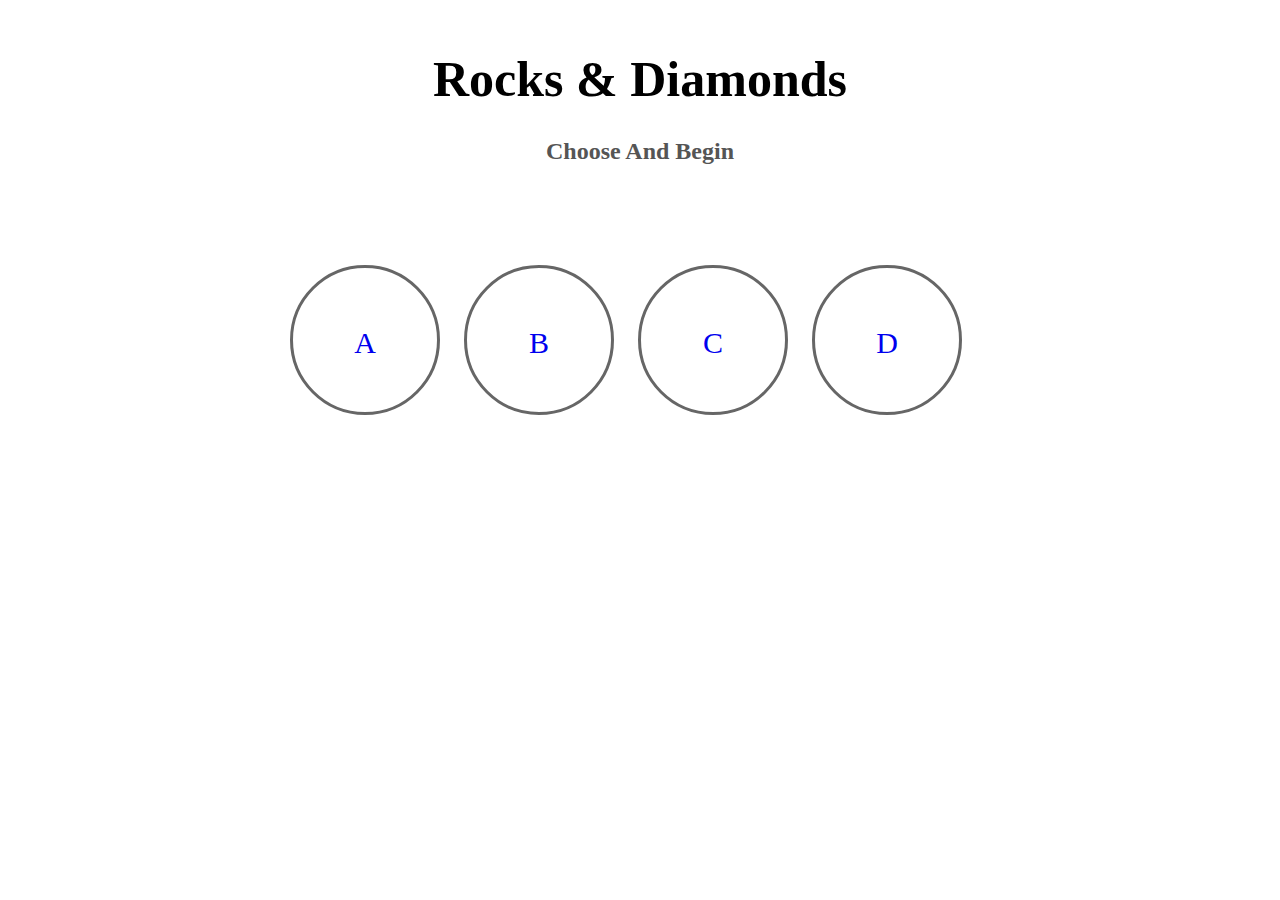
<file: index.html>
<!DOCTYPE html>
<html lang="en">

<head>
    <meta charset="UTF-8">
    <meta name="viewport" content="width=device-width, initial-scale=1.0">
    <meta http-equiv="X-UA-Compatible" content="ie=edge">
    <title>diamond or stone</title>
    <link rel="shortcut icon" href="images/icon.png" type="image/x-icon">
    <link rel="stylesheet" href="css/main.css">
</head>

<body>
    <div class="wrapper">
        <header>
            <h1 class="title"> Rocks & Diamonds</h1>
            <h2 class="tip">Choose And Begin</h2>
        </header>
        <article>
            <ul class="clearfix options">
                <a href="A.html" target="blank">
                    <li>A</li>
                </a>
                <a href="B.html" target="blank">
                    <li>B</li>
                </a>
                <a href="C.html" target="blank">
                    <li>C</li>
                </a>
                <a href="D.html" target="blank">
                    <li>D</li>
                </a>
            </ul>
        </article>
    </div>

</body>

</html>
</file>
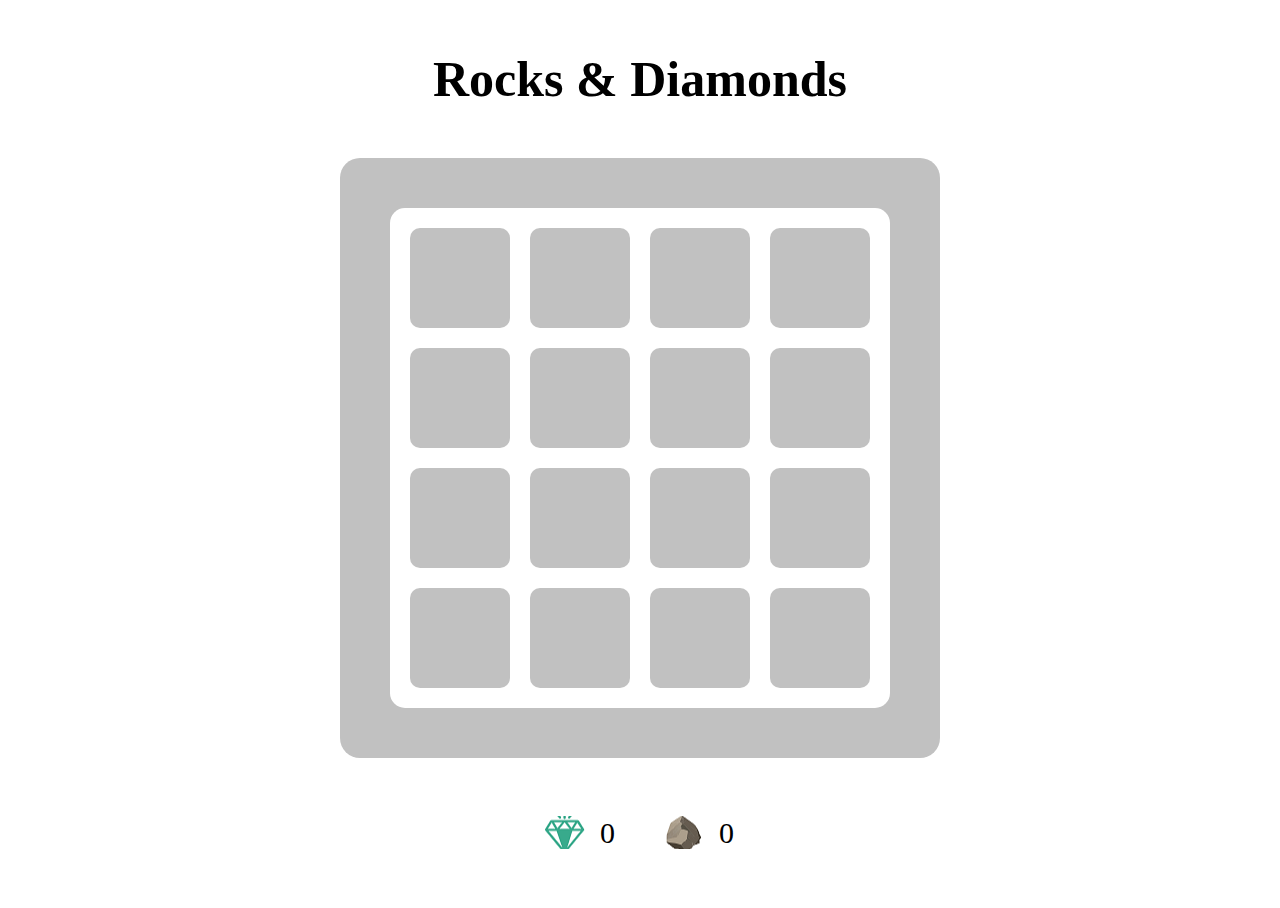
<file: A.html>
<!DOCTYPE html>
<html lang="en">

<head>
    <meta charset="UTF-8">
    <meta name="viewport" content="width=device-width, initial-scale=1.0">
    <meta http-equiv="X-UA-Compatible" content="ie=edge">
    <title>diamond or stone</title>
    <link rel="shortcut icon" href="images/icon.png" type="image/x-icon">
    <link rel="stylesheet" href="css/main.css">
</head>

<body>
    <div class="wrapper">
        <header>
            <h1 class="title"> Rocks & Diamonds</h1>
        </header>
        <article>
            <div class="box">
                <div class="box-item">
                    <ul class="clearfix">
                        <li></li>
                        <li></li>
                        <li></li>
                        <li></li>
                        <li></li>
                        <li></li>
                        <li></li>
                        <li></li>
                        <li></li>
                        <li></li>
                        <li></li>
                        <li></li>
                        <li></li>
                        <li></li>
                        <li></li>
                        <li></li>
                    </ul>
                </div>
            </div>
            <div class="count-show">
                <span class="diamond-count">0</span>
                <span class="rock-count">0</span>
            </div>

            <div class="alert-background"></div>
            <div class="alert-content">
                <span class="alert-title"><img src="images/clear-win.png" alt=""></span>
                <p class="alert-p1">恭喜您通关！</p>
                <p class="alert-p2">简直太厉害了！</p>
                <span class="button-ok">确定</span>
            </div>
        </article>
    </div>

    <script src="js/jquery.min.js"></script>
    <script src="js/A.js"></script>

</body>

</html>
</file>
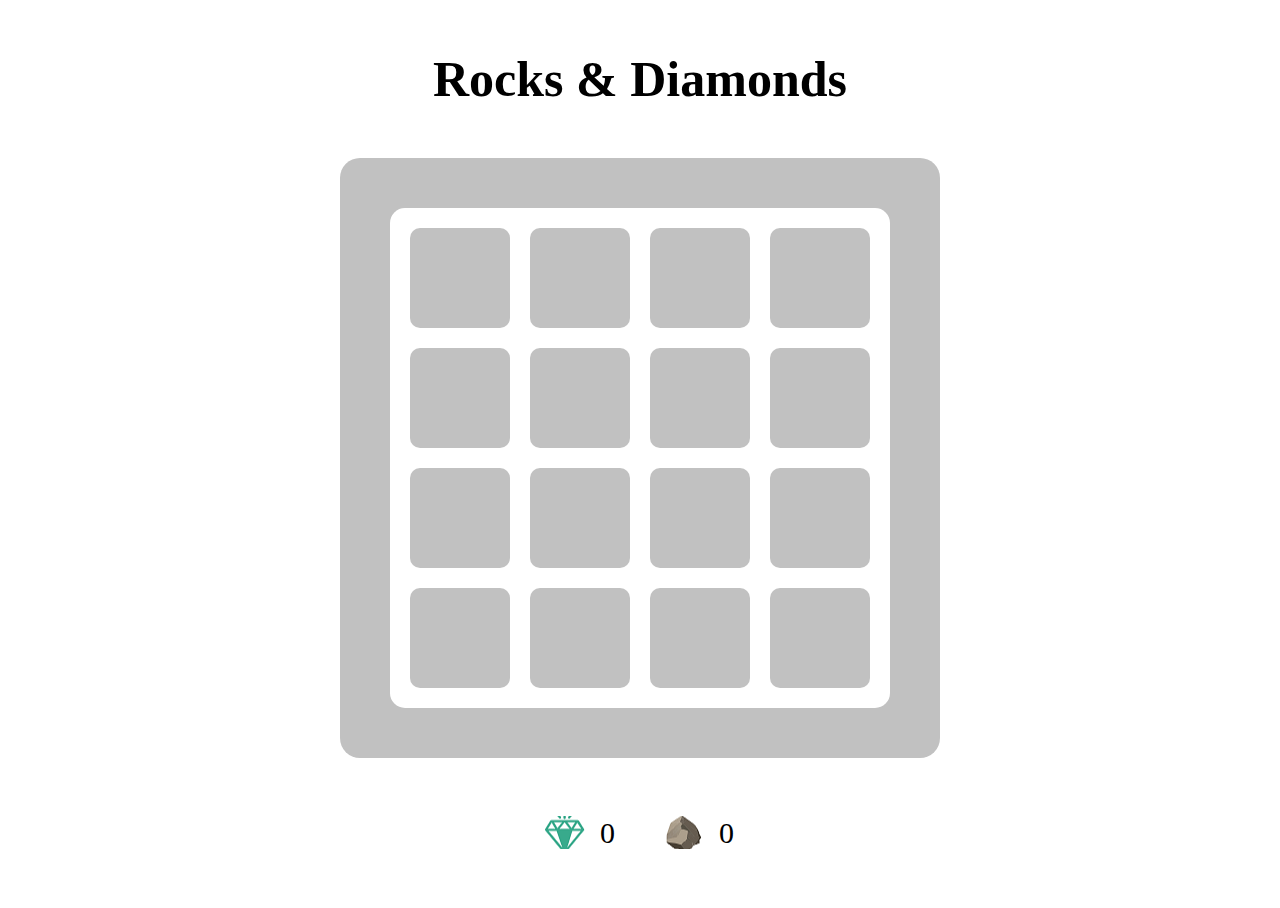
<file: B.html>
<!DOCTYPE html>
<html lang="en">

<head>
    <meta charset="UTF-8">
    <meta name="viewport" content="width=device-width, initial-scale=1.0">
    <meta http-equiv="X-UA-Compatible" content="ie=edge">
    <title>diamond or stone</title>
    <link rel="shortcut icon" href="images/icon.png" type="image/x-icon">
    <link rel="stylesheet" href="css/main.css">
</head>

<body>
    <div class="wrapper">
        <header>
            <h1 class="title"> Rocks & Diamonds</h1>
        </header>
        <article>
            <div class="box">
                <div class="box-item">
                    <ul class="clearfix">
                        <li></li>
                        <li></li>
                        <li></li>
                        <li></li>
                        <li></li>
                        <li></li>
                        <li></li>
                        <li></li>
                        <li></li>
                        <li></li>
                        <li></li>
                        <li></li>
                        <li></li>
                        <li></li>
                        <li></li>
                        <li></li>
                    </ul>
                </div>
            </div>
            <div class="count-show">
                <span class="diamond-count">0</span>
                <span class="rock-count">0</span>
            </div>

            <div class="alert-background"></div>
            <div class="alert-content">
                <span class="alert-title"><img src="images/near-lose.png" alt=""></span>
                <p class="alert-p1">恭喜您通关！</p>
                <p class="alert-p2">再接再厉哟！</p>
                <span class="button-ok">确定</span>
            </div>
        </article>
    </div>

    <script src="js/jquery.min.js"></script>
    <script src="js/B.js"></script>

</body>

</html>
</file>
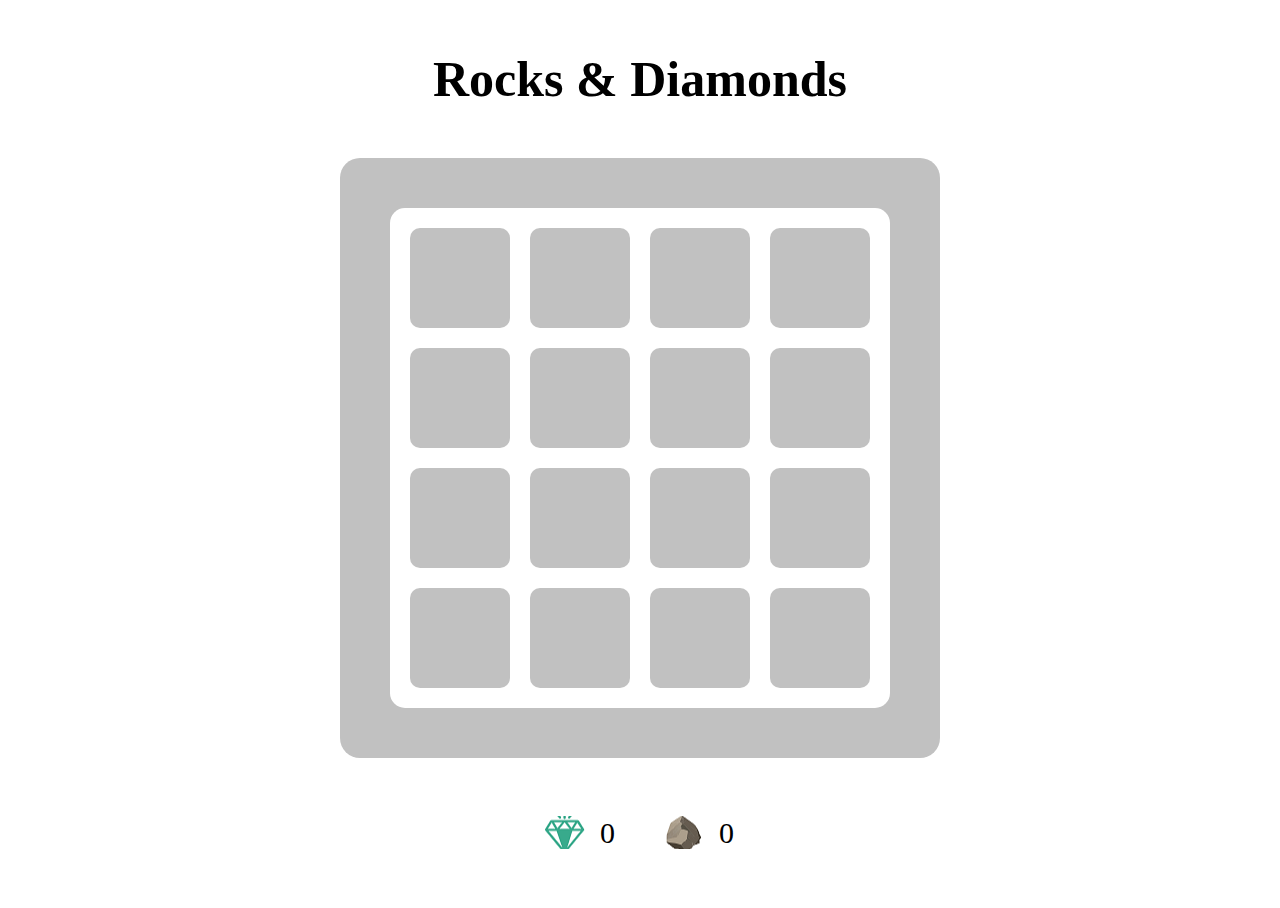
<file: C.html>
<!DOCTYPE html>
<html lang="en">

<head>
    <meta charset="UTF-8">
    <meta name="viewport" content="width=device-width, initial-scale=1.0">
    <meta http-equiv="X-UA-Compatible" content="ie=edge">
    <title>diamond or stone</title>
    <link rel="shortcut icon" href="images/icon.png" type="image/x-icon">
    <link rel="stylesheet" href="css/main.css">
</head>

<body>
    <div class="wrapper">
        <header>
            <h1 class="title"> Rocks & Diamonds</h1>
        </header>
        <article>
            <div class="box">
                <div class="box-item">
                    <ul class="clearfix">
                        <li></li>
                        <li></li>
                        <li></li>
                        <li></li>
                        <li></li>
                        <li></li>
                        <li></li>
                        <li></li>
                        <li></li>
                        <li></li>
                        <li></li>
                        <li></li>
                        <li></li>
                        <li></li>
                        <li></li>
                        <li></li>
                    </ul>
                </div>
            </div>
            <div class="count-show">
                <span class="diamond-count">0</span>
                <span class="rock-count">0</span>
            </div>

            <div class="alert-background"></div>
            <div class="alert-content">
                <span class="alert-title"><img src="images/near-win.png" alt=""></span>
                <p class="alert-p1">很遗憾没通关！</p>
                <p class="alert-p2">继续加油哟！</p>
                <span class="button-ok">确定</span>
            </div>
        </article>
    </div>

    <script src="js/jquery.min.js"></script>
    <script src="js/C.js"></script>

</body>

</html>
</file>
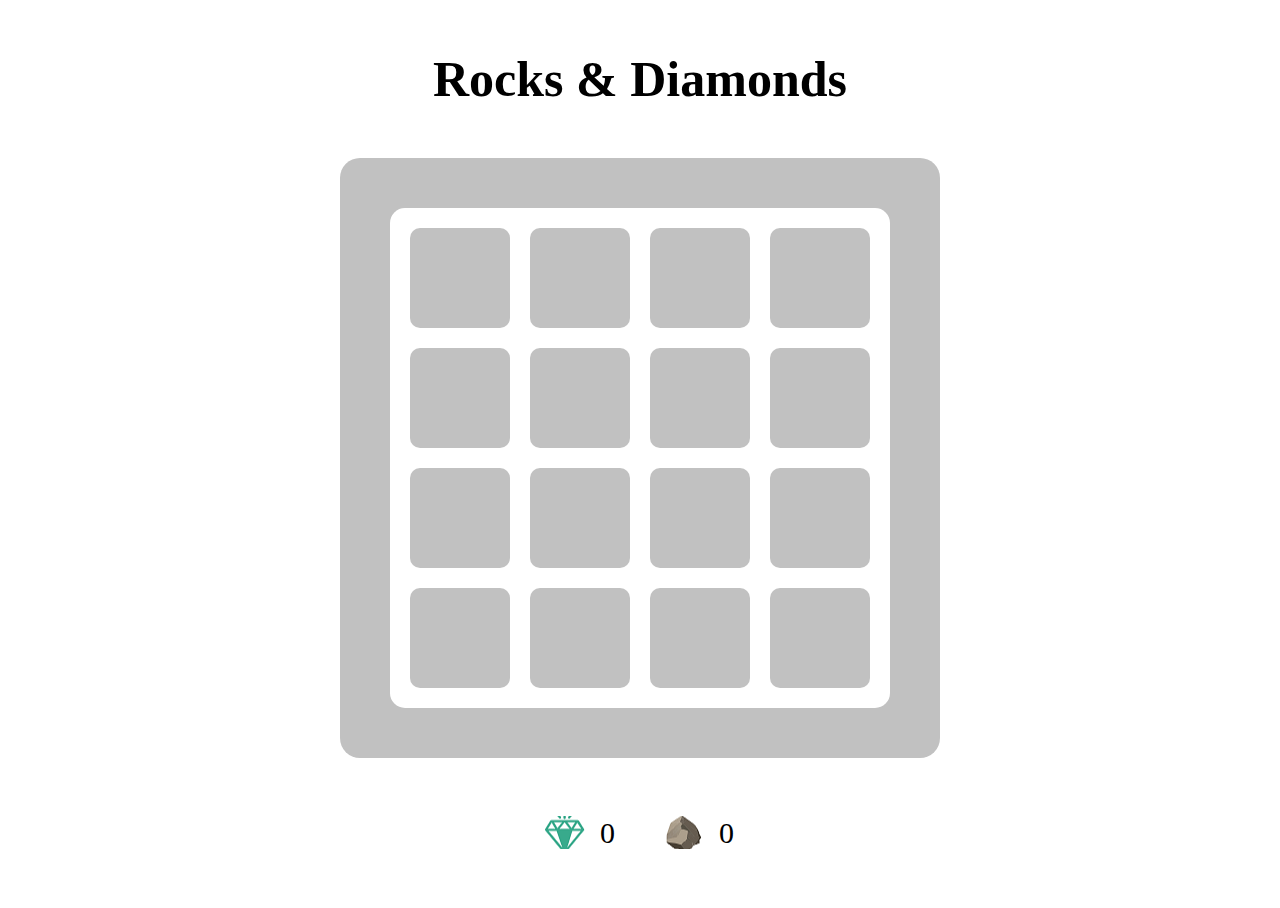
<file: D.html>
<!DOCTYPE html>
<html lang="en">

<head>
    <meta charset="UTF-8">
    <meta name="viewport" content="width=device-width, initial-scale=1.0">
    <meta http-equiv="X-UA-Compatible" content="ie=edge">
    <title>diamond or stone</title>
    <link rel="shortcut icon" href="images/icon.png" type="image/x-icon">
    <link rel="stylesheet" href="css/main.css">
</head>

<body>
    <div class="wrapper">
        <header>
            <h1 class="title"> Rocks & Diamonds</h1>
        </header>
        <article>
            <div class="box">
                <div class="box-item">
                    <ul class="clearfix">
                        <li></li>
                        <li></li>
                        <li></li>
                        <li></li>
                        <li></li>
                        <li></li>
                        <li></li>
                        <li></li>
                        <li></li>
                        <li></li>
                        <li></li>
                        <li></li>
                        <li></li>
                        <li></li>
                        <li></li>
                        <li></li>
                    </ul>
                </div>
            </div>
            <div class="count-show">
                <span class="diamond-count">0</span>
                <span class="rock-count">0</span>
            </div>

            <div class="alert-background"></div>
            <div class="alert-content">
                <span class="alert-title"><img src="images/clear-loss.png" alt=""></span>
                <p class="alert-p1">很遗憾没通关！</p>
                <p class="alert-p2">继续加油哟！</p>
                <span class="button-ok">确定</span>
            </div>
        </article>
    </div>

    <script src="js/jquery.min.js"></script>
    <script src="js/D.js"></script>

</body>

</html>
</file>
<file: css/main.css>
/*公共css start*/
*{
    margin: 0;
    padding: 0;
}

.clearfix { 
  *zoom: 1; 
}

.clearfix:before, 
.clearfix:after { 
  display: table; 
  line-height: 0; 
  content: ""; 
}

.clearfix:after { 
  clear: both; 
}

fl{
    float: left;
}

ul{
    margin: 0;
    padding:0;
}

li{
    list-style: none;
}

a{
    margin: 0;
    padding: 0;
    font-size: 100%;
    vertical-align: baseline;
    background: 0 0;
}

a:hover, a:link, a:visited, a:active {
    text-decoration: none;
}

/*公共css end*/


.wrapper{
    width: 960px;
    margin: 0 auto;
    position: relative;
}

header{
    margin:50px 0 50px;
}

header h1{
    font-size: 50px;
}

.title,.tip{
    text-align: center;
}

.tip{
    margin-top: 30px;
    color: #555;
}

.box{
    width: 500px;
    padding: 50px;
    margin: 0 auto;
    background: #c1c1c1;
    border-radius: 20px;
}

.box-item{
    width: 460px;
    height: 460px;
    padding:20px;
    border-radius: 15px;
    background: #fff;
}

.box-item ul li{
    width: 100px;
    height: 100px;
    float: left;
    color:#333;
    background: #c1c1c1;
    margin-right: 20px;
    margin-bottom: 20px;
    border-radius: 10px;
    cursor: pointer;
}

.box-item ul li:nth-child(4n+0){
    margin-right: 0;
}

.count-show{
    width: 200px;
    height: 50px;
    margin: 50px auto;
}

.count-show span{
    width: 100px;
    height: 50px;
    padding-left: 60px;
    line-height: 50px;
    font-size: 30px;
}

.diamond-count{
    background: url(../images/diamond-little.png) left center no-repeat;
}

.rock-count{
    background: url(../images/rock-little.png) left center no-repeat;
    margin-left: 40px;
}

.alert-background{
    display: none;
    width: 960px;
    height: 850px;
    position: absolute;
    top:0;
    left: 0;
    background: #1296db;
    opacity: .3;
    z-index: 10;
}

.alert-content{
    display: none;
    position: absolute;
    top:200px;
    left: 220px;
    background: #fff;
    border-radius: 10px;
    text-align: center;
    width: 520px;
    height: 250px;
    z-index: 100;
    opacity: .9;
}

.alert-content .alert-title{
    margin-top: 15px;
    display: inline-block;
    line-height: 50px;
}

.alert-p1{
    font-size: 22px;
    font-weight: bold;
    margin-bottom: 15px;
}

.alert-p2{
    font-size: 20px;
}

.button-ok{
    width: 100px;
    height: 30px;
    line-height: 30px;
    color: #fff;
    display: inline-block;
    background: #1296db;
    border-radius: 15px;
    cursor: pointer;
    margin-top: 40px;
}

/*---------------------首页-------------------------*/
ul.options{
    width: 700px;
    margin: 100px auto;
}

ul.options li{
    float: left;
    width: 150px;
    height: 150px;
    border:3px solid #666;
    border-radius: 50%;
    text-align: center;
    line-height: 150px;
    font-size: 30px;
    margin-right: 24px;
    box-sizing: border-box;
}

ul.options li:hover{
    background: #1296db;
    color:#fff;
    border:none;
}
</file>
